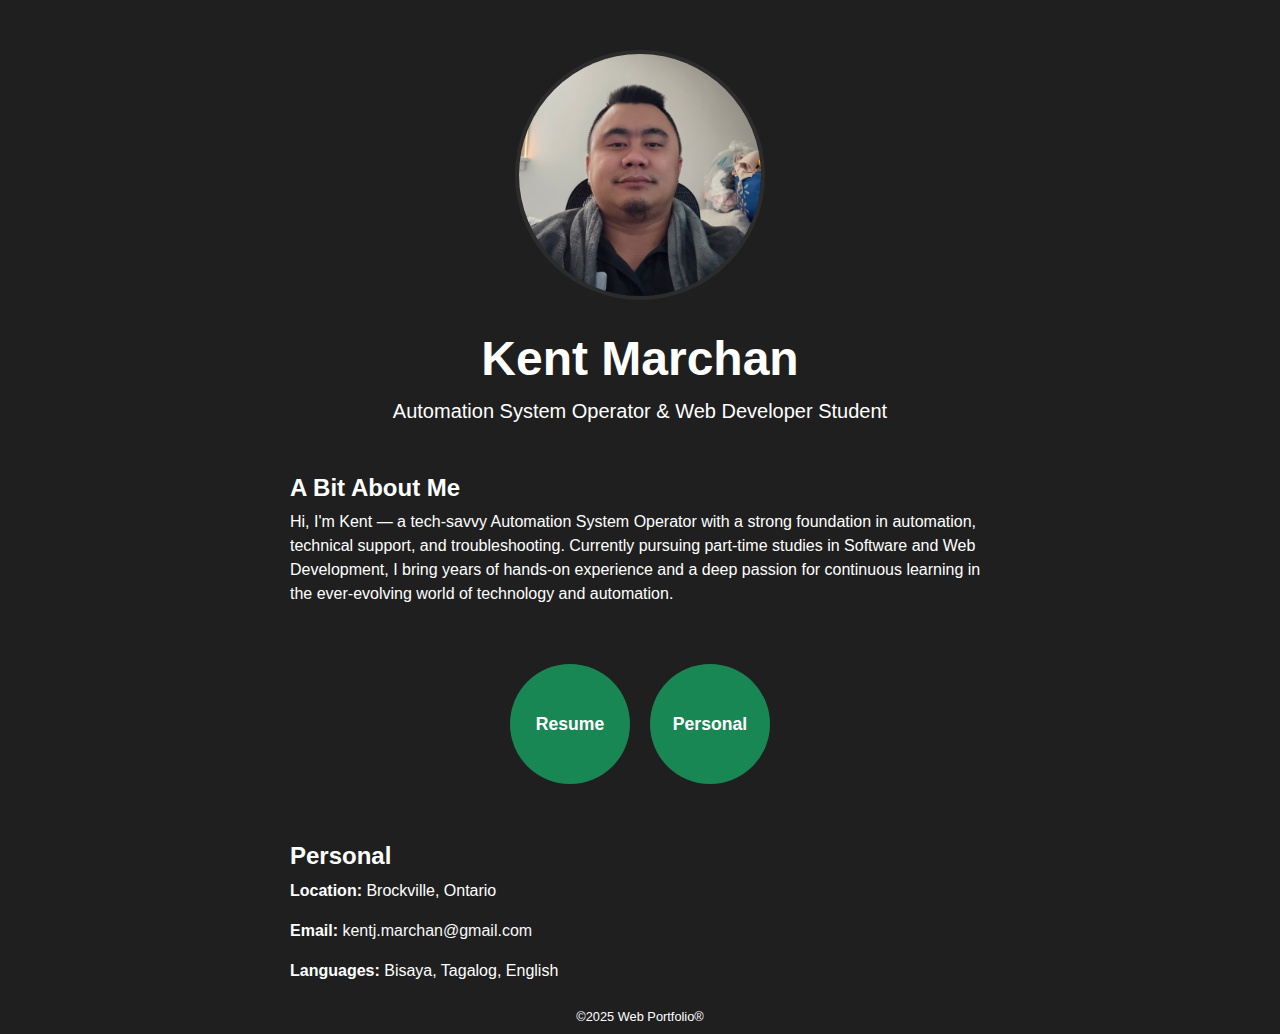
<file: index.html>
<!doctype html>
<html lang="en">
  <head>
    <meta charset="utf-8">
    <meta name="viewport" content="width=device-width, initial-scale=1, shrink-to-fit=no">
    <title>Kent Marchan | Portfolio</title>
    <link href="https://cdn.jsdelivr.net/npm/bootstrap@4.6.2/dist/css/bootstrap.min.css" rel="stylesheet">
    <style>
      body {
        background-color: #1f1f1f;
        color: white;
        font-family: 'Segoe UI', Tahoma, Geneva, Verdana, sans-serif;
        text-align: center;
        padding-top: 50px;
      }
      .profile-img {
        width: 250px;
        height: 250px;
        object-fit: cover;
        border-radius: 50%;
        border: 4px solid #2c2c2c;
        margin-bottom: 30px;
      }
      h1 {
        font-weight: 700;
        font-size: 3rem;
      }
      .section-title {
        font-size: 1.5rem;
        font-weight: 600;
        margin-top: 40px;
      }
      .info-section {
        max-width: 700px;
        margin: auto;
      }
      .circle-button {
        border-radius: 50%;
        width: 120px;
        height: 120px;
        font-size: 1.1rem;
        font-weight: 600;
        margin: 10px;
        border: none;
        color: white;
        background-color: #198754;
        transition: 0.3s ease;
        display: flex;
        align-items: center;
        justify-content: center;
      }
      .circle-button:hover {
        background-color: #145c3a;
      }
    </style>
  </head>
  <body>

    <div class="container text-center">
      <img src="images/kentselfie.jpg" alt="Kent Marchan" class="profile-img">
      <h1>Kent Marchan</h1>
      <p class="lead">Automation System Operator & Web Developer Student</p>

      <div class="info-section text-left mt-5">
        <h2 class="section-title">A Bit About Me</h2>
        <p>Hi, I'm Kent — a tech-savvy Automation System Operator with a strong foundation in automation, technical support, and troubleshooting. Currently pursuing part-time studies in Software and Web Development, I bring years of hands-on experience and a deep passion for continuous learning in the ever-evolving world of technology and automation.</p>
      </div>

      <div class="d-flex justify-content-center mt-5 flex-wrap">
        <a href="KentMarchan.pdf" download class="btn circle-button">Resume</a>
        <a href="#personal" class="btn circle-button">Personal</a>
      </div>

      <div id="personal" class="info-section text-left mt-5">
        <h2 class="section-title">Personal</h2>
        <p><strong>Location:</strong> Brockville, Ontario</p>
        <p><strong>Email:</strong> <a href="mailto:kentj.marchan@gmail.com" class="text-light">kentj.marchan@gmail.com</a></p>
        <p><strong>Languages:</strong> Bisaya, Tagalog, English</p>
      </div>
    </div>
    <footer class="container">
      <div class="nav-item">
         <small class="nav-link">&copy;2025 Web Portfolio&reg;</small>
      </div>

    </footer>

  </body>
</html>
</file>
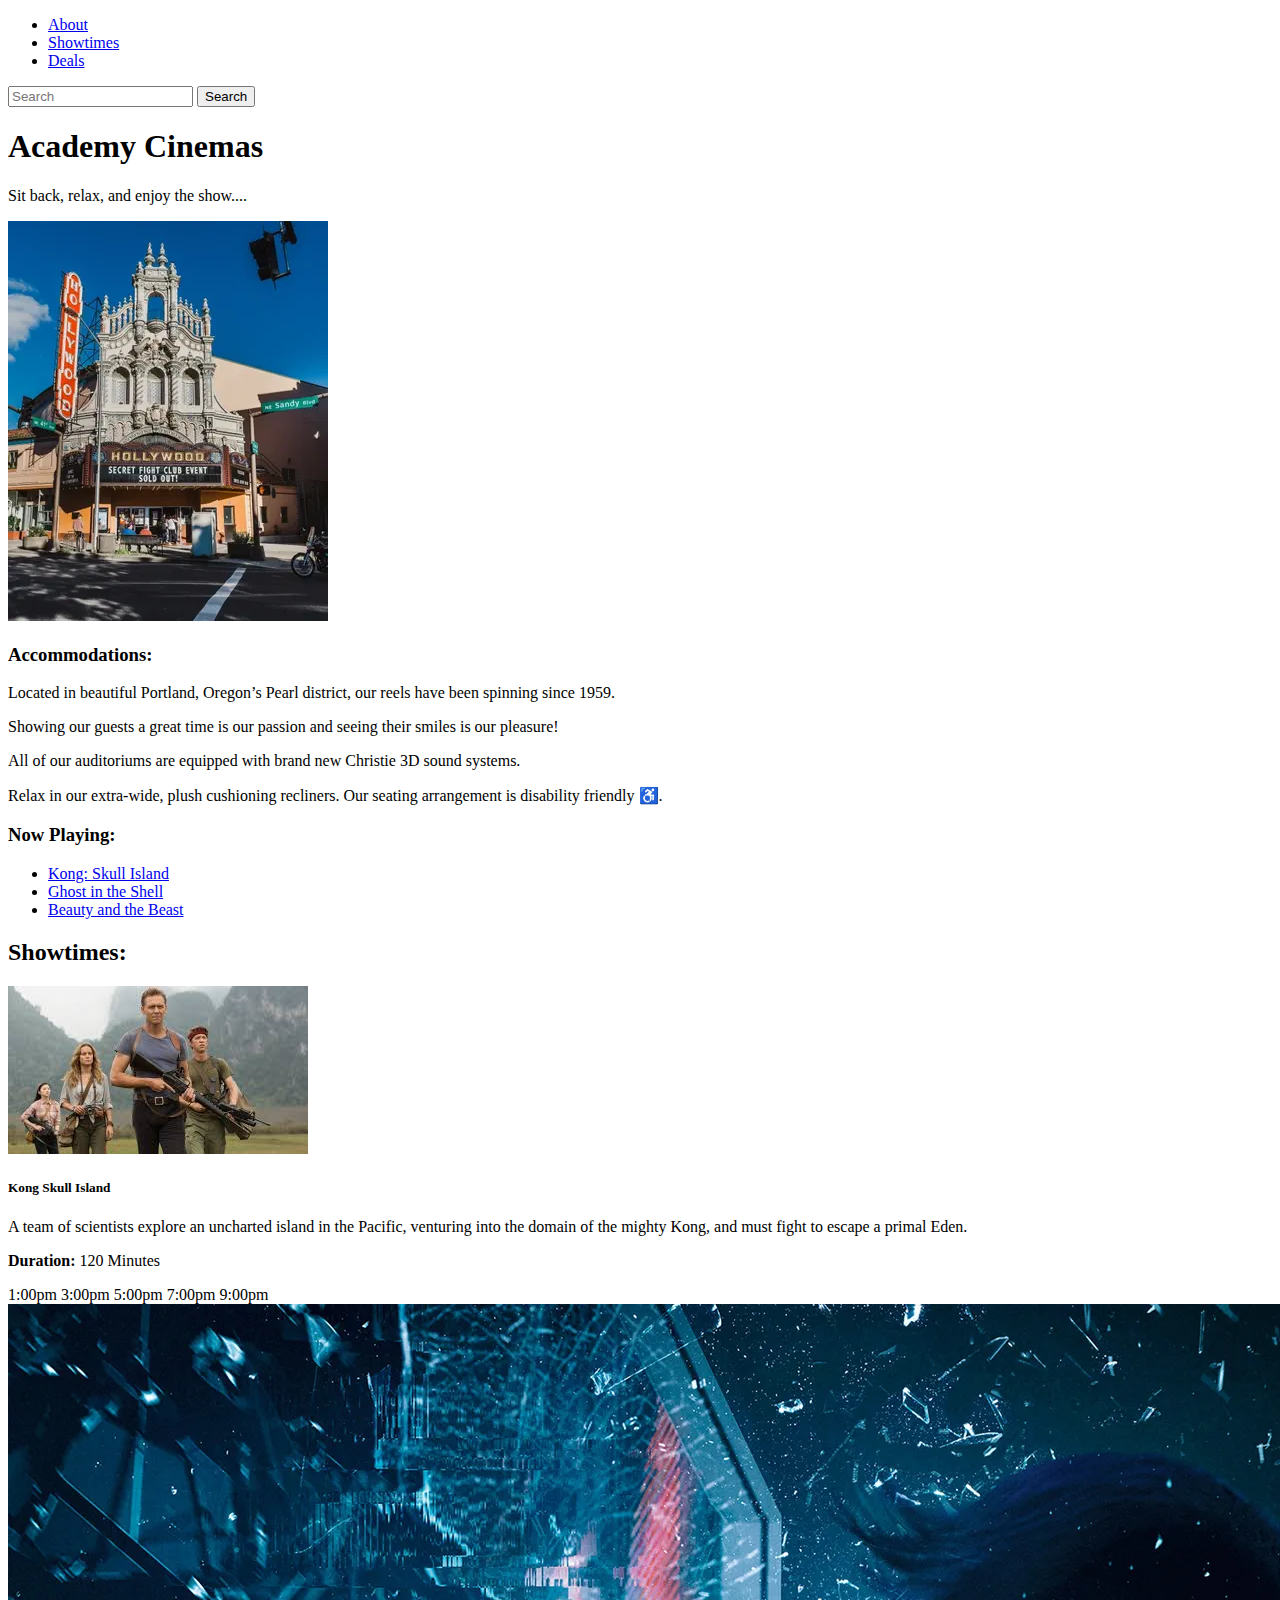
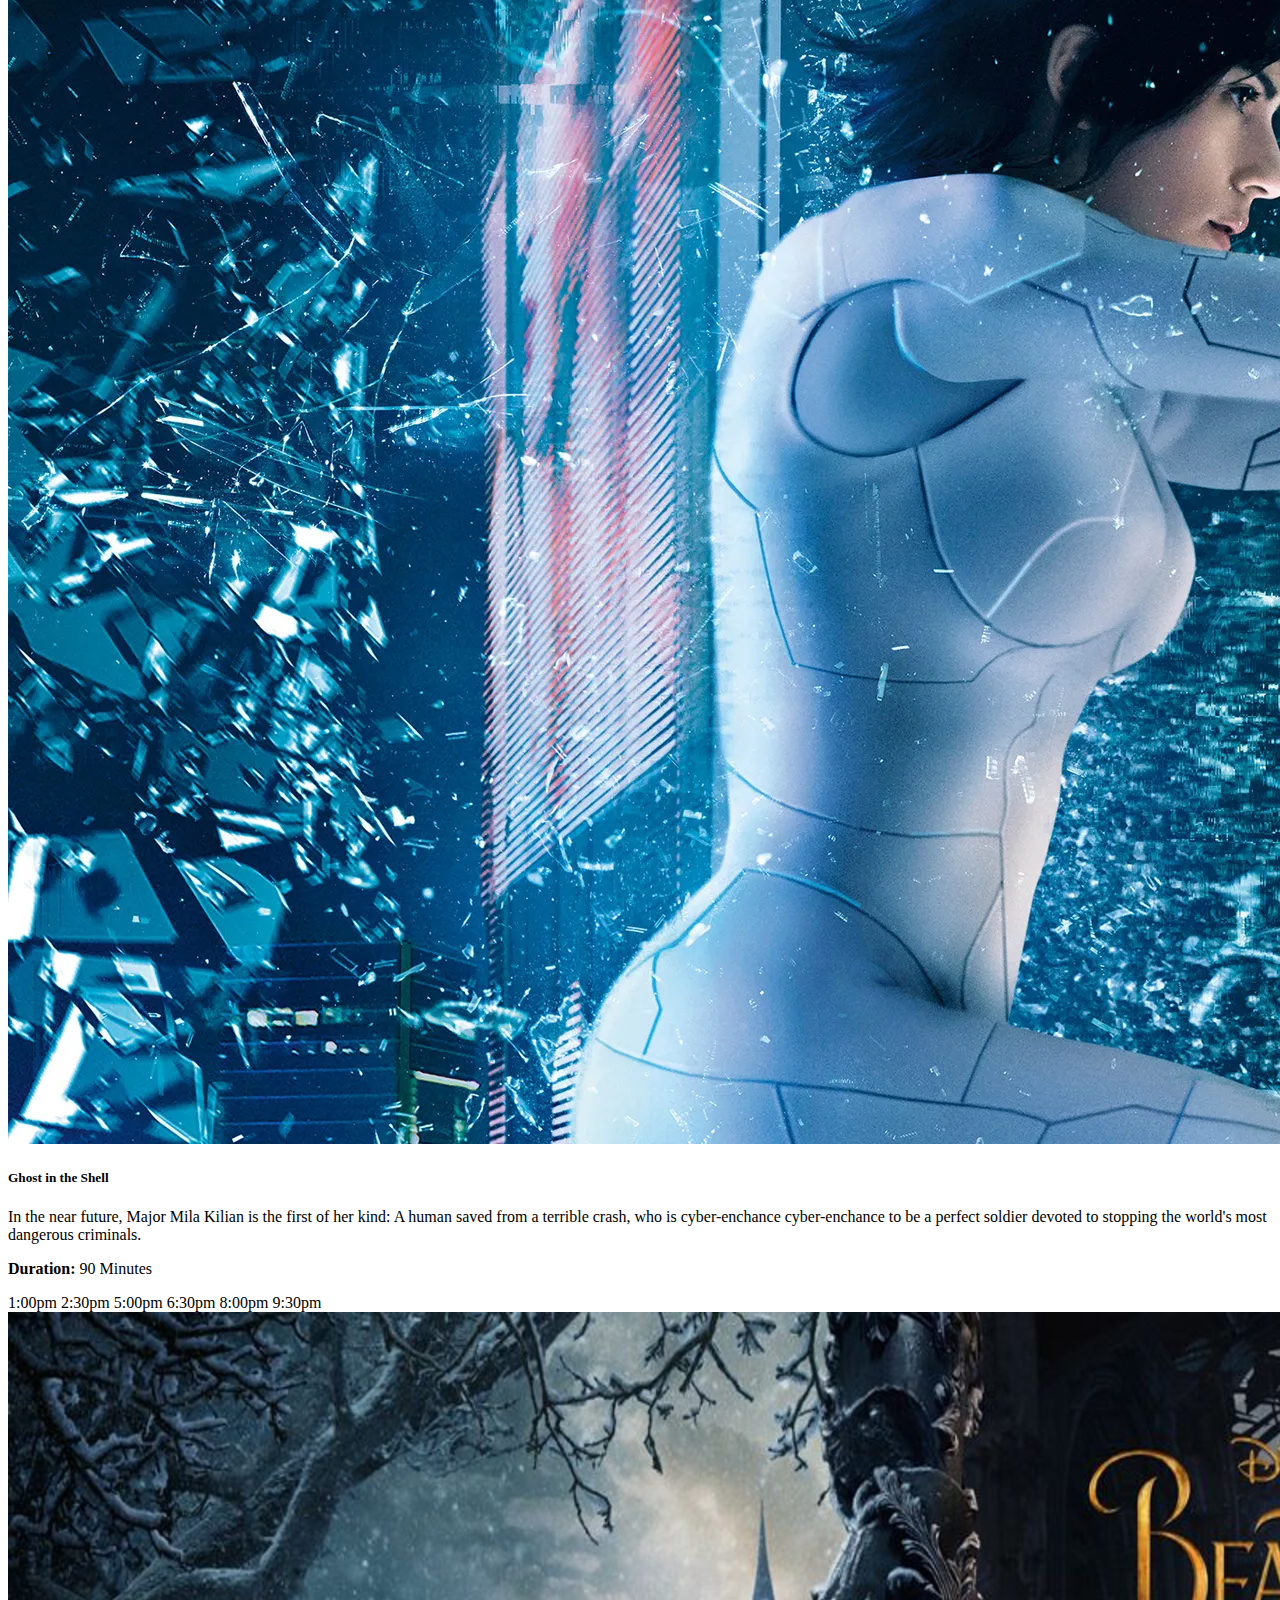
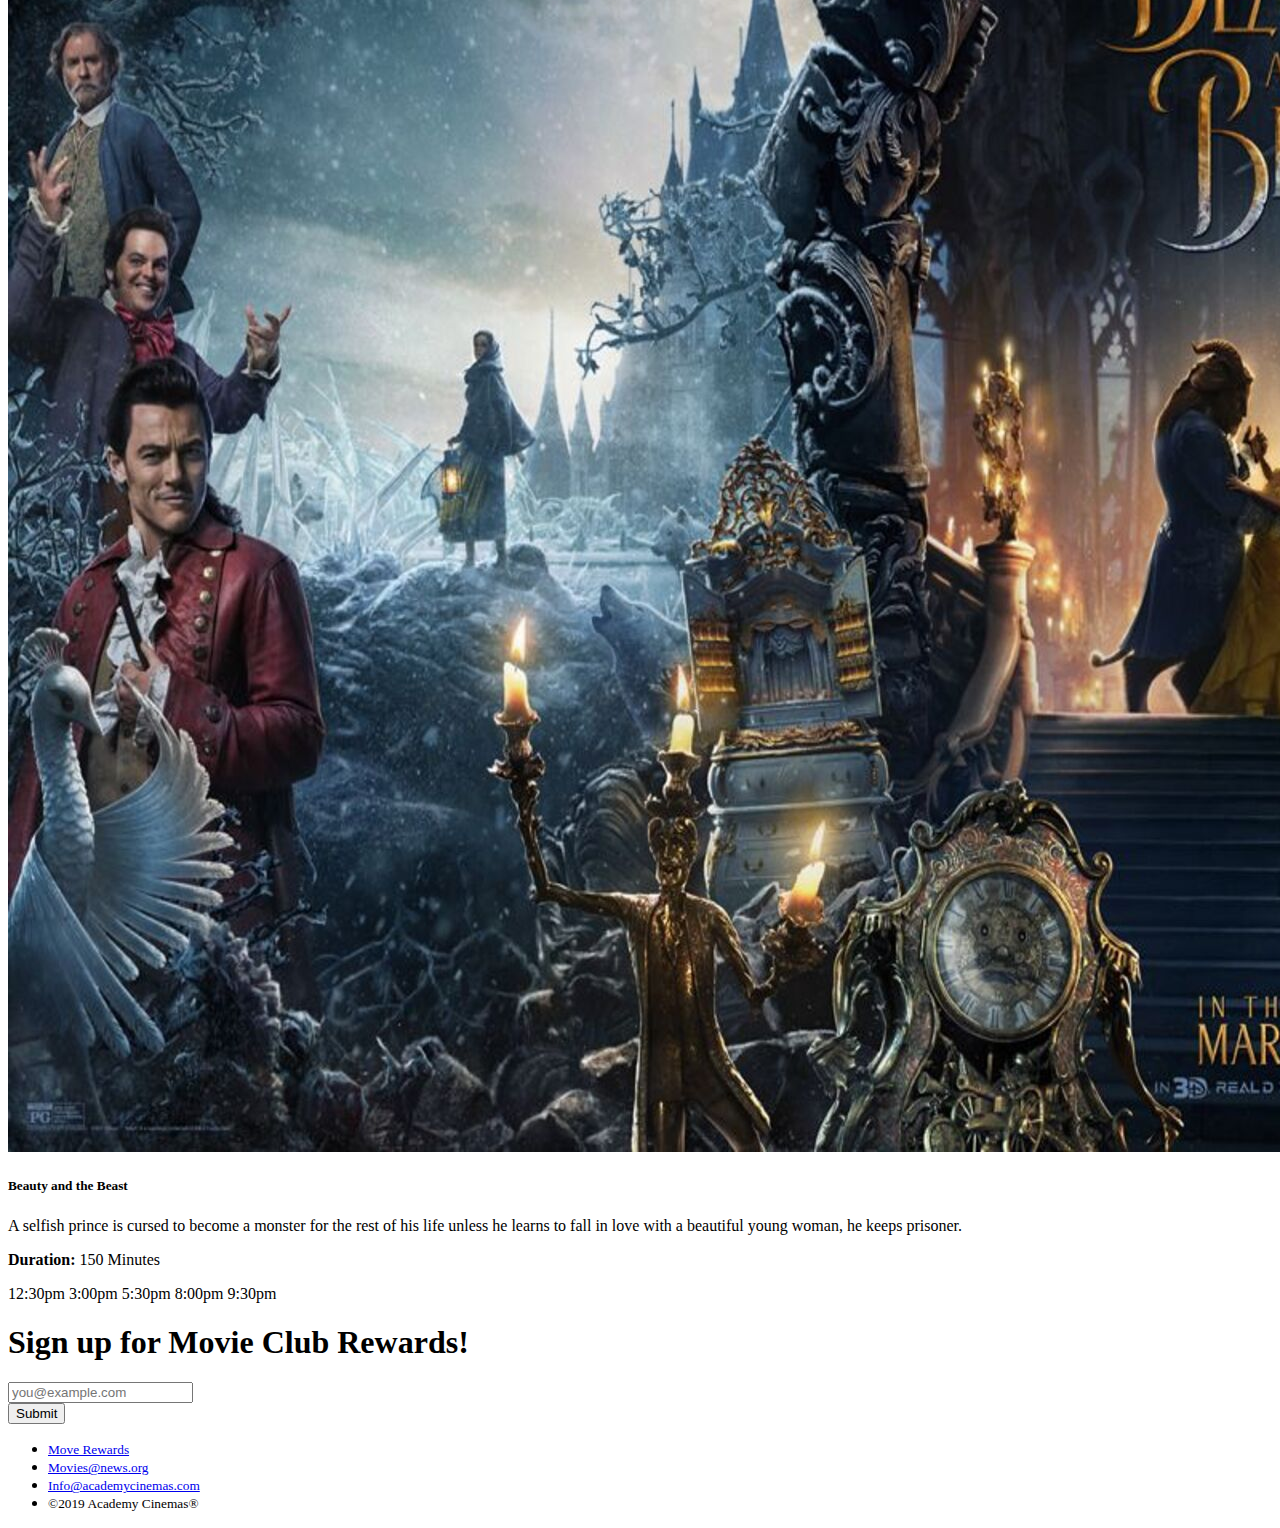
<file: Academy Cinemas.html>
<!doctype html>
<html lang="en">
  <head>
     <meta charset="utf-8">
    <meta name="viewport" content="width=device-width, initial-scale=1, shrink-to-fit=no">

    <link rel="stylesheet" href="https://cdn.jsdelivr.net/npm/bootstrap@4.1.3/dist/css/bootstrap.min.css"
    integrity="sha384-MCw98/SFnGE8fJT3GXwEOngsV7Zt27NXFoaoApmYm81iuXoPkFOJwJ8ERdknLPMO" crossorigin="anonymous">

    <title>Academy Cinemas!</title>
  </head>
  <body>
    <div class="container">

    <!--nav bar-->
      <nav class="navbar sticky-top navbar-expand-lg bg-info">
        <div class="collapse navbar-collapse" id="navbarSupportedContent">
          <ul class="navbar-nav mr-auto mt-2 mt-lg-0">
            <li class="nav-item active">
              <a class="nav-link text-light" href="#about">About</a>
            </li>
            <li class="nav-item active">
              <a class="nav-link text-light" href="#showtimes">Showtimes</a>
            </li>
            <li class="nav-item active">
              <a class="nav-link text-light" href="#deals">Deals</a>
            </li>
          </ul>
          <form class="form-inline" role="search">
            <input class="form-control mr-2" type="search" placeholder="Search" aria-label="Search">
            <button class="btn btn-primary text-light" type="submit">Search</button>
          </form>
        </div>
      </nav>
    <!-- / nav bar -->

    <!-- title bar -->
<div class="jumbotron jumbotron-fluid bg-info text-center">
  <div class="container">
    <h1 class="display-4 text-light">Academy Cinemas</h1>
    <p class="lead text-light">Sit back, relax, and enjoy the show....</p>
  </div>
</div>
    <!-- /title bar -->

    <!-- About section -->
<div class="container">
  <div class="row">
    <div class="col-sm">
        <img class="img fluid" src="./images/pdx.jpg" alt=""/>   
    </div>
    <div class="col-sm" id="Acommodations">
        <h3>Accommodations:</h3>
        <p>Located in beautiful Portland, Oregon’s Pearl district, our reels have been spinning since 1959.</p>
        <p>Showing our guests a great time is our passion and seeing their smiles is our pleasure!</p>
        <p>All of our auditoriums are equipped with brand new Christie 3D sound systems.</p>
        <p>Relax in our extra-wide, plush cushioning recliners. Our seating arrangement is disability friendly &#9855;.</p>             
    </div>
            <div class="col-sm">

            <h3>Now Playing:</h3>
            <ul class="list-group">
                <li class="list-group-item">
                    <a class="nav-link" href="#">Kong: Skull Island</a>
                </li>
                <li class="list-group-item">
                    <a class="nav-link" href="#">Ghost in the Shell</a>
                </li>
                <li class="list-group-item">
                    <a class="nav-link" href="#">Beauty and the Beast</a>
                </li>
            </ul>
            </div>
        </div>
      </div>   
      
      <!-- /About section -->

      <!--showtimes-->
<div class="container my-5" id="Showtimes">
  <h2 class="mb-4">Showtimes:</h2>
  <div class="row">
    <!-- Kong Skull Island -->
    <div class="col-md-4">
      <div class="card">
        <img class="card-img-top" src="./images/kongskullisland.jpg" style="object-fit: contain;" alt="Kong Skull Island">
        <div class="card-body">
          <h5 class="card-title">Kong Skull Island</h5>
          <p class="card-text">A team of scientists explore an uncharted island in the Pacific, venturing into the domain of the mighty Kong, and must fight to escape a primal Eden.</p>
          <p><strong>Duration:</strong> 120 Minutes</p>
          <div>
            <span class="badge badge-pill badge-info m-1">1:00pm</span>
            <span class="badge badge-pill badge-info m-1">3:00pm</span>
            <span class="badge badge-pill badge-info m-1">5:00pm</span>
            <span class="badge badge-pill badge-info m-1">7:00pm</span>
            <span class="badge badge-pill badge-info m-1">9:00pm</span>
          </div>
        </div>
      </div>
    </div>
    <!-- Ghost in the Shell -->
    <div class="col-md-4">
      <div class="card">
        <img class="card-img-top" src="./images/ghostintheshell.jpg" style="object-fit: contain;" alt="Ghost in the Shell">
        <div class="card-body">
          <h5 class="card-title">Ghost in the Shell</h5>
          <p class="card-text">In the near future, Major Mila Kilian is the first of her kind: A human saved from a terrible crash, who is cyber-enchance
        cyber-enchance to be a perfect soldier devoted to stopping the world's most dangerous criminals.</p>
        <p><strong>Duration:</strong> 90 Minutes</p>
          <div>
            <span class="badge badge-pill badge-info m-1">1:00pm</span>
            <span class="badge badge-pill badge-info m-1">2:30pm</span>
            <span class="badge badge-pill badge-info m-1">5:00pm</span>
            <span class="badge badge-pill badge-info m-1">6:30pm</span>
            <span class="badge badge-pill badge-info m-1">8:00pm</span>
            <span class="badge badge-pill badge-info m-1">9:30pm</span>          
          </div>
        </div>
      </div>
    </div>
    <!-- Beauty and the Beast -->
    <div class="col-md-4">
      <div class="card">
        <img class="card-img-top" src="./images/beautyandthebeast.jpg" style="object-fit: contain;" alt="Beauty and the Beast">
        <div class="card-body">
          <h5 class="card-title">Beauty and the Beast</h5>
          <p class="card-text">A selfish prince is cursed to become a monster for the rest of his life unless he learns to fall in love with a beautiful young woman, he keeps prisoner.</p>
          <p><strong>Duration:</strong> 150 Minutes</p>
          <div>
            <span class="badge badge-pill badge-info m-1">12:30pm</span>
            <span class="badge badge-pill badge-info m-1">3:00pm</span>
            <span class="badge badge-pill badge-info m-1">5:30pm</span>
            <span class="badge badge-pill badge-info m-1">8:00pm</span>
            <span class="badge badge-pill badge-info m-1">9:30pm</span>
          </div>
        </div>
      </div>
    </div>
  </div>
</div>
        <!--/showtimes-->

        <!-- Deals -->
        <div class="text-center" id="Deals">
                <form>
                <h1 class="text-primary my-5">Sign up for Movie Club Rewards!</h1>
                <div class="form-group">
                    <input type="email" class="form-control" id="exampleInputEmail1" aria-describedby="emailHelp" placeholder="you@example.com">
                </div>
                <button type="submit" class="btn btn-primary">Submit</button>
                </form>
        </div>
        <!-- footer -->
        <footer class="container">
            <ul class="nav nav-inline">
                <li class="nav-item">
                    <small><a class="nav-link active" href="#">Move Rewards</a></small>
                </li>
                <li class="nav-item">
                    <small><a class="nav-link" href="#">Movies@news.org</a></small>
                </li>
                <li class="nav-item">
                    <small><a class="nav-link" href="#">Info@academycinemas.com</a></small>
                </li>
                <li class="nav-item">
                    <small class="nav-link">&copy;2019 Academy Cinemas&reg;</small>
                </li>
            </ul>
        </footer>
        <!-- /footer -->
    </div>
  
    <!-- Optional JavaScript -->
    <!-- jQuery first, then Popper.js, then Bootstrap JS -->
    <script src="https://code.jquery.com/jquery-3.3.1.slim.min.js" integrity="sha384-q8i/X+965DzO0rT7abK41JStQIAqVgRVzpbzo5smXKp4YfRvH+8abtTE1Pi6jizo" crossorigin="anonymous"></script>
    <script src="https://cdn.jsdelivr.net/npm/popper.js@1.14.3/dist/umd/popper.min.js" integrity="sha384-ZMP7rVo3mIykV+2+9J3UJ46jBk0WLaUAdn689aCwoqbBJiSnjAK/l8WvCWPIPm49" crossorigin="anonymous"></script>
    <script src="https://cdn.jsdelivr.net/npm/bootstrap@4.1.3/dist/js/bootstrap.min.js" integrity="sha384-ChfqqxuZUCnJSK3+MXmPNIyE6ZbWh2IMqE241rYiqJxyMiZ6OW/JmZQ5stwEULTy" crossorigin="anonymous"></script>
  </body>
</html>
</file>
